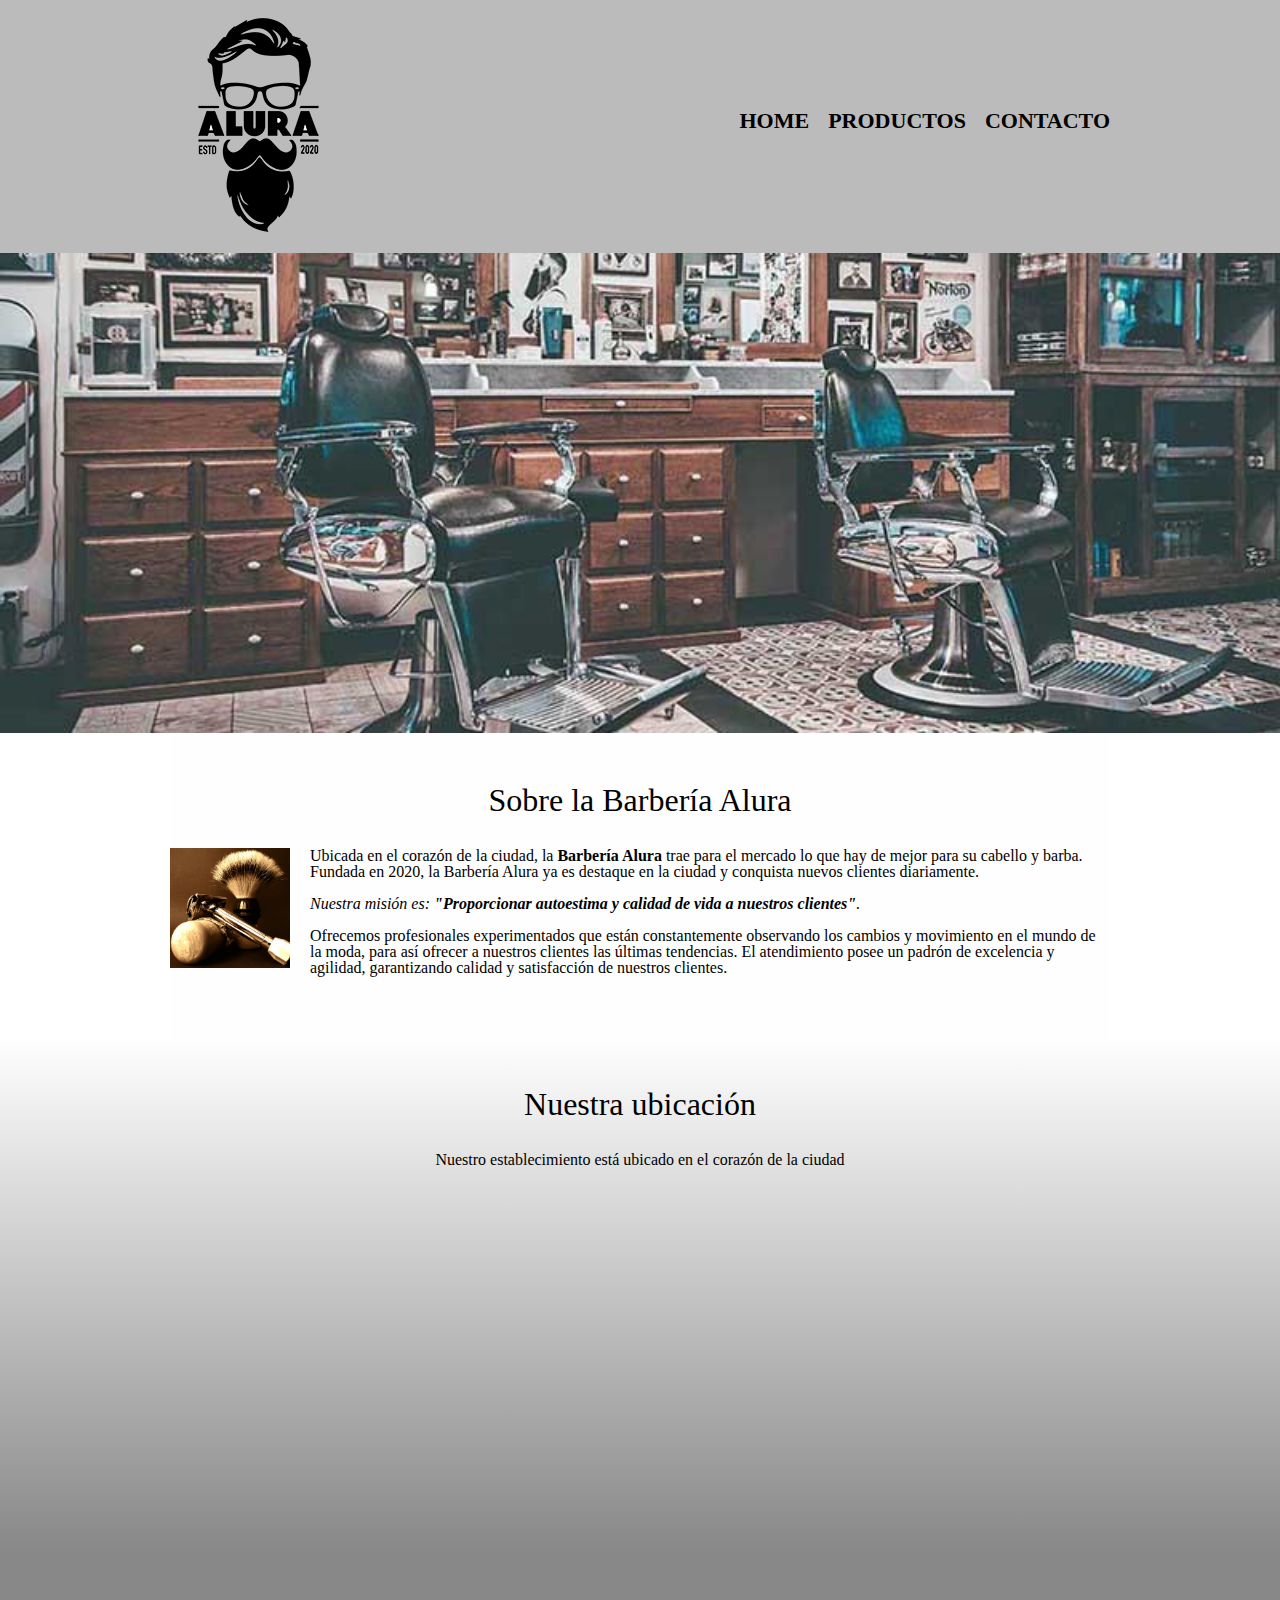
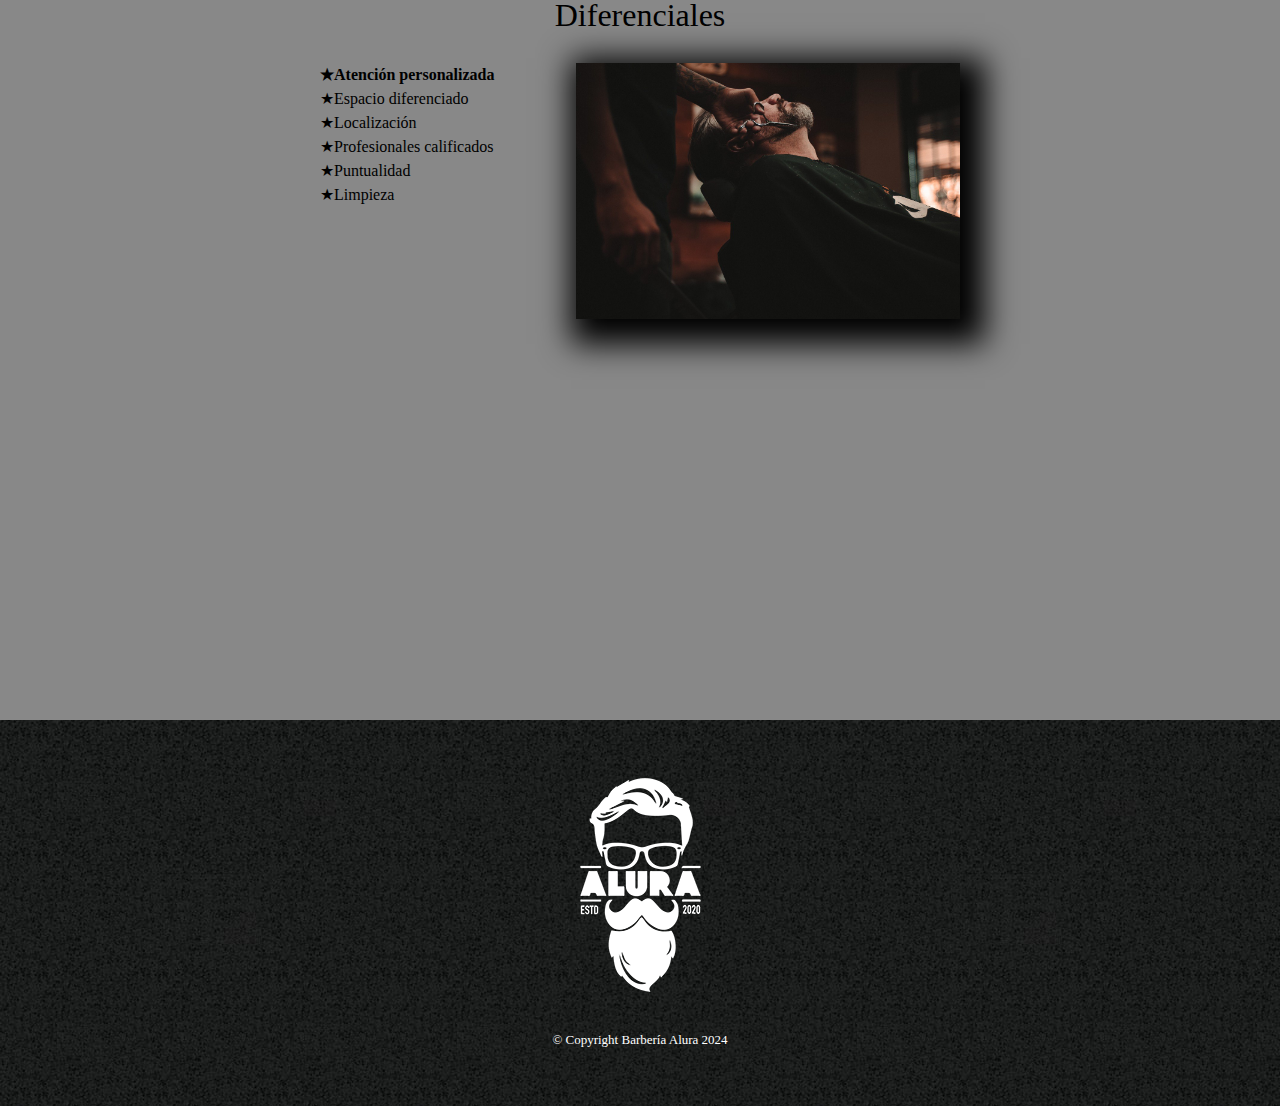
<file: index.html>
<!DOCTYPE html>

<html lang="es">
    
    <head>

        <meta charset="UTF-8"> 
        <meta name="viewport" content="width=device-width">
        <title>Barbería Alura</title>
        <link rel="stylesheet" href="reset.css">
        <link rel="stylesheet" href="style.css">
        <!--Google fonts-->
        <link rel="preconnect" href="https://fonts.googleapis.com">
        <link rel="preconnect" href="https://fonts.gstatic.com" crossorigin>
        <link href="https://fonts.googleapis.com/css2?family=Montserrat:ital,wght@0,100..900;1,100..900&display=swap" rel="stylesheet">
        <!--/Google fonts-->
    
    </head>

    <body>
        <header>
            <div class="caja">
                <h1><img src="img/logo/logo.png" alt=""></h1>
                <nav>
                    <ul>
                        <li><a href="index.html">Home</a></li>
                        <li><a href="productos.html">Productos</a></li>
                        <li><a href="contacto.html">Contacto</a></li>
                    </ul>
                </nav>
            </div>
        </header>

        <main>

            <img class="banner" src="img/banner/banner.jpg">
    
            <section class="principal">
    
                <h2 class="titulo-principal">Sobre la Barbería Alura</h2>

                <img class="utensilios" src="img/diferenciales/utensilios.jpg" alt="Utensilios de un barbero">
        
                <p>Ubicada en el corazón de la ciudad, la <strong>Barbería Alura</strong> trae para el mercado lo que hay de mejor para su cabello y barba. Fundada en 2020, la Barbería Alura ya es destaque en la ciudad y conquista nuevos clientes diariamente.</p>
        
                <p id="mision"><em>Nuestra misión es: <strong>"Proporcionar autoestima y calidad de vida a nuestros clientes"</strong>.</em></p>
        
                <p>Ofrecemos profesionales experimentados que están constantemente observando los cambios y movimiento en el mundo de la moda, para así ofrecer a nuestros clientes las últimas tendencias. El atendimiento posee un padrón de excelencia y agilidad, garantizando calidad y satisfacción de nuestros clientes.</p> 
            
            </section>

            <section class="mapa">
                <h3 class="titulo-principal">Nuestra ubicación</h3>
                <p>Nuestro establecimiento está ubicado en el corazón de la ciudad</p>
                <div class="mapa-contenido">
                    <iframe src="https://www.google.com/maps/embed?pb=!1m18!1m12!1m3!1d3656.4498554516376!2d-46.63454744984941!3d-23.58819424720129!2m3!1f0!2f0!3f0!3m2!1i1024!2i768!4f13.1!3m3!1m2!1s0x94ce5a2b2ed7f3a1%3A0xab35da2f5ca62674!2sCaelum%20-%20Education%20and%20Innovation!5e0!3m2!1sen!2smx!4v1710805303218!5m2!1sen!2smx" width="100%" height="300" style="border:0;" allowfullscreen="" loading="lazy" referrerpolicy="no-referrer-when-downgrade"></iframe>
                </div>
            </section>

            <section class="diferenciales">

                <h3 class="titulo-principal">Diferenciales</h3>

                <div class="contenido-diferenciales">

                    <ul class="lista-diferenciales">
                        <li class="items">Atención personalizada</li>
                        <li class="items">Espacio diferenciado</li>
                        <li class="items">Localización</li>
                        <li class="items">Profesionales calificados</li>
                        <li class="items">Puntualidad</li>
                        <li class="items">Limpieza</li>
                    </ul><img src="img/diferenciales/diferenciales.jpg" class="imagenDiferenciales">
        
                </div>
                <div class="video">
                    <iframe width="100%" height="315" src="https://www.youtube.com/embed/wcVVXUV0YUY?si=IMqcPCKpRLIYbbHn" title="YouTube video player" frameborder="0" allow="accelerometer; autoplay; clipboard-write; encrypted-media; gyroscope; picture-in-picture; web-share" allowfullscreen></iframe>
                </div>
            </section>


        </main>

        <footer>
            <img src="img/logo/logo-blanco.png">
            <p class="copyright">&copy Copyright Barbería Alura 2024</p>
        </footer>
    </body>
</html>
</file>
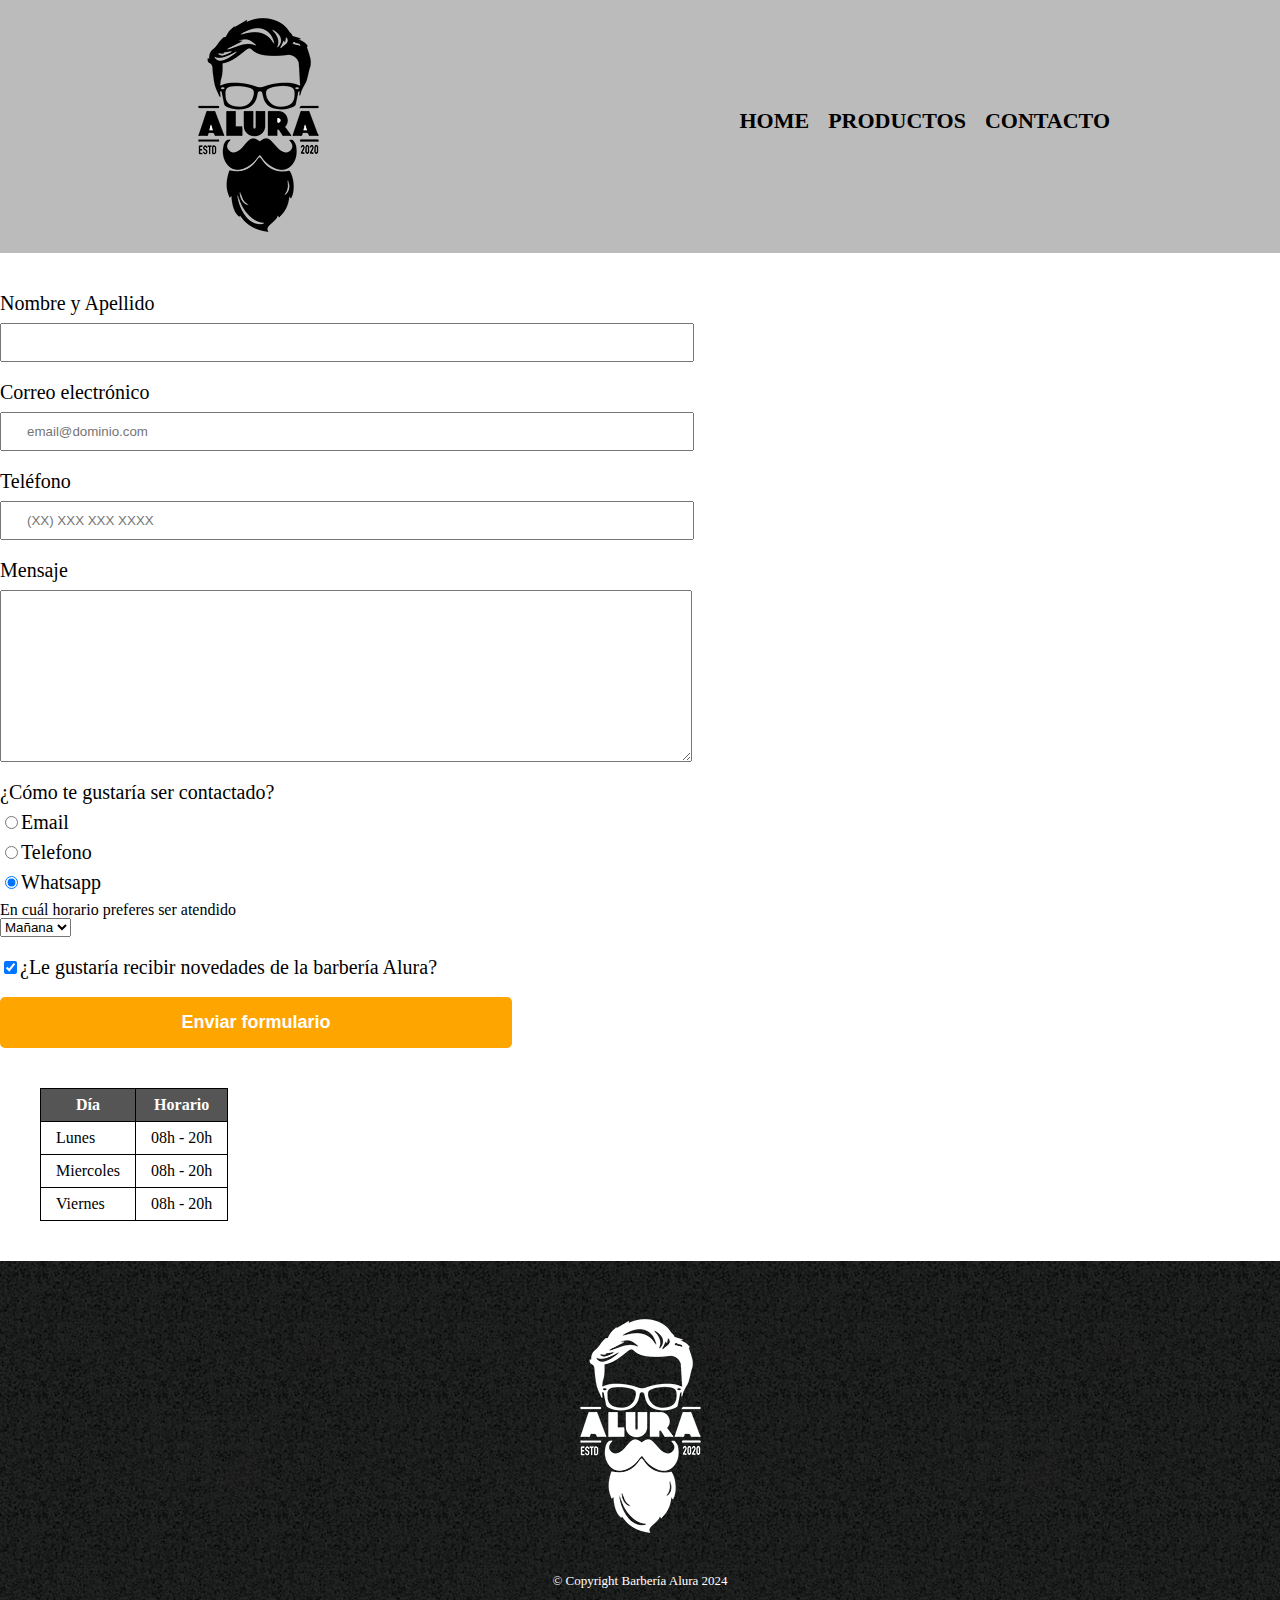
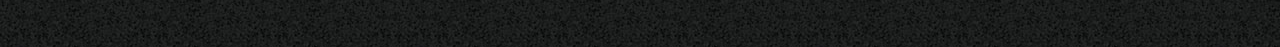
<file: contacto.html>
<!DOCTYPE html>
<html>
    <head>
        <meta charset="UTF-8">
        <title>Productos - Barbería Alura</title>
        <link rel="stylesheet" href="reset.css">
        <link rel="stylesheet" href="style.css">
    </head>
    <body>
        <header>
            <div class="caja">
                <h1><img src="img/logo/logo.png" alt="Logo de la Barbería Alura"></h1>
                <nav>
                    <ul>
                        <li><a href="index.html">Home</a></li>
                        <li><a href="productos.html">Productos</a></li>
                        <li><a href="contacto.html">Contacto</a></li>
                    </ul>
                </nav>
            </div>
        </header>
        <main>
            <form>
                <label for="nombreApellido">Nombre y Apellido</label>
                <input type="text" id="nombreApellido" class="input-padron" required>

                <label for="correo">Correo electrónico</label>
                <input type="email" id="correo" class="input-padron" required placeholder="email@dominio.com">
            

                <label for="telefono">Teléfono</label>
                <input type="tel" id="telefono" class="input-padron" required placeholder="(XX) XXX XXX XXXX">

                <label for="mensaje">Mensaje</label>
                <textarea id="mensaje" cols="70" rows="10" class="input-padron" required></textarea>

                <fieldset>

                    <p class="test" id="test">¿Cómo te gustaría ser contactado?</p>
    
                    <label for="radio-email"><input name="contacto" type="radio" value="Email" id="radio-email">Email</label>
    
                    <label for="radio-telefono"><input name="contacto" type="radio" value="Telefono" id="radio-telefono">Telefono</label>
    
                    <label for="radio-whatsapp"><input name="contacto" type="radio" value="Whatsapp" id="radio-whatsapp" checked>Whatsapp</label>
                </fieldset>

                <fieldset>
                    <legend>En cuál horario preferes ser atendido</legend>
                    <select>
                        <option>Mañana</option>
                        <option>Tarde</option>
                        <option>Noche</option>
                    </select>
                </fieldset>

                <label class="checkbox"><input type="checkbox" checked>¿Le gustaría recibir novedades de la barbería Alura?</label>

                <input type="submit" value="Enviar formulario" class="enviar">
            </form>

            <table>
                <thead>
                    <tr>
                        <th>Día</th>
                        <th>Horario</th>
                    </tr>
                </thead>
                <tbody>
                    <tr>
                        <td>Lunes</td>
                        <td>08h - 20h</td>
                    </tr>
                    <tr>
                        <td>Miercoles</td>
                        <td>08h - 20h</td>
                    </tr>
                    <tr>
                        <td>Viernes</td>
                        <td>08h - 20h</td>
                    </tr>
                </tbody>
            </table>

        </main>
        <footer>
            <img src="img/logo/logo-blanco.png" alt="Logo de la barbería Alura">
            <p class="copyright">&copy Copyright Barbería Alura 2024</p>
        </footer>
    </body>
</html>
</file>
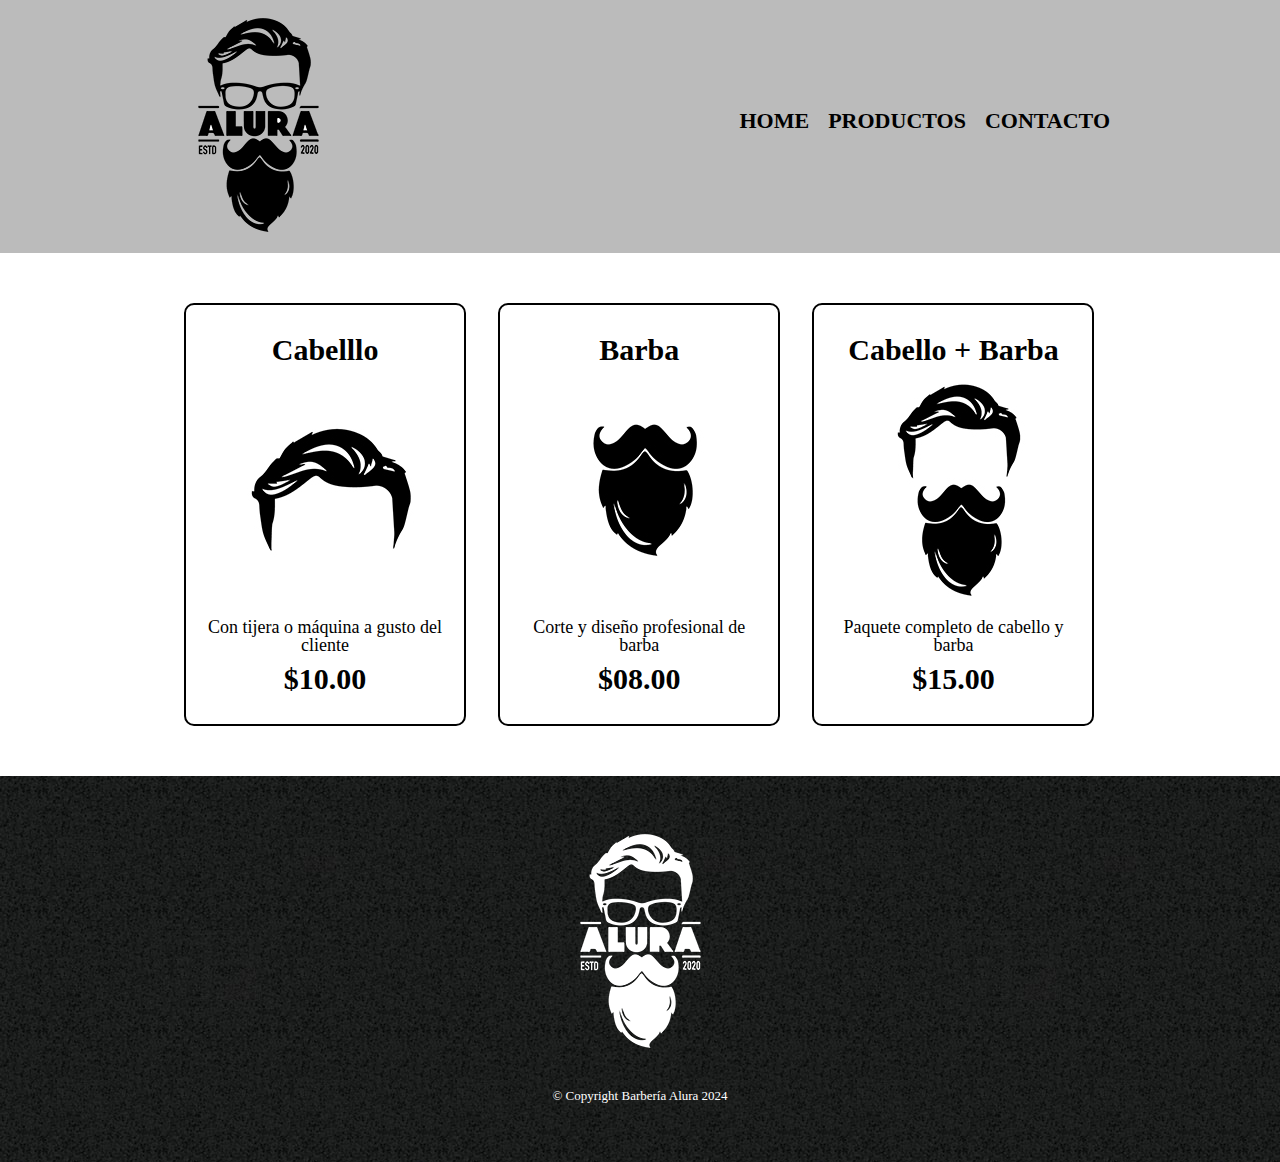
<file: productos.html>
<!DOCTYPE html>
<html>
    <head>
        <meta charset="UTF-8">
        <title>Productos - Barbería Alura</title>
        <link rel="stylesheet" href="reset.css">
        <link rel="stylesheet" href="style.css">
    </head>
    <body>
        <header>
            <div class="caja">
                <h1><img src="img/logo/logo.png" alt=""></h1>
                <nav>
                    <ul>
                        <li><a href="index.html">Home</a></li>
                        <li><a href="productos.html">Productos</a></li>
                        <li><a href="contacto.html">Contacto</a></li>
                    </ul>
                </nav>
            </div>
        </header>

        <main>
            <ul class="productos">
                <li>
                    <h2>Cabelllo</h2>
                    <img src="img/servicios/cabello.jpg" alt="">
                    <p class="productoDescripcion">Con tijera o máquina a gusto del cliente</p>
                    <p class="productoPrecio">$10.00</p>
                </li>
                <li>
                    <h2>Barba</h2>
                    <img src="img/servicios/barba.jpg" alt="">
                    <p class="productoDescripcion">Corte y diseño profesional de barba</p>
                    <p class="productoPrecio">$08.00</p>
                </li>
                <li>
                    <h2>Cabello + Barba</h2>
                    <img src="img/servicios/cabello+barba.jpg" alt="">
                    <p class="productoDescripcion">Paquete completo de cabello y barba</p>
                    <p class="productoPrecio">$15.00</p>
                </li>
            </ul>
        </main>

        <footer>
            <img src="img/logo/logo-blanco.png">
            <p class="copyright">&copy Copyright Barbería Alura 2024</p>
        </footer>
    </body>
</html>
</file>
<file: style.css>
body{
// <uniquifier>: Use a unique and descriptive class name
// <weight>: Use a value from 100 to 900

.montserrat-<uniquifier> {
  font-family: "Montserrat", sans-serif;
  font-optical-sizing: auto;
  font-weight: <weight>;
  font-style: normal;
}
}

header {
    background-color: #BBBBBB;
    padding: 20 px;
}

.caja{
    width: 940px;
    position: relative;
    margin: 0 auto;
}

nav{
    position: absolute;
    top: 110px;
    right: 0;
}

nav li{
    display: inline;
    margin: 0 0 0 15px
}

nav a{
    text-transform: uppercase;
    color: #000000;
    font-weight: bold;
    font-size: 22px;
    text-decoration: none;
}

nav a:hover{
    color: #c78c19;
    text-decoration: underline;
}

.productos{
    width: 940px;
    margin: 0 auto;
    padding: 50px;
}

.productos li{
    display: inline-block;
    text-align: center;
    width: 30%;
    vertical-align: top;
    margin: 0 1.5%;
    padding: 30px 20px;
    box-sizing: border-box;
    border: 2px solid #000000;
    border-radius: 10px;
}

.productos li:hover{
    border-color: #c78c19;
}

.productos li:active{
    border-color: #088C19;
}

.productos h2{
    font-size: 30px;
    font-weight: bold;
}

.productos li:hover h2{
    font-size: 33px;
}

.productoDescripcion{
    font-size: 18px;
}

.productoPrecio{
    font-size: 30px;
    font-weight: bold;
    margin-top: 10px;
}

footer{
    text-align: center;
    background: url(img/logo/bg.jpg);
    padding: 40px;
}

.copyright{
    color: #FFFFFF;
    font-size: 13px;
    margin: 20px;
}

/*******************
    CONTACTO
********************/


form{
    margin: 40px 0;
}

form label, form p{
    display: block;
    font-size: 20px;
    margin: 0 0 10px;
}

.input-padron{
    display: block;
    margin: 0 0 20px;
    padding: 10px 25px;
    width: 50%;
}

.checkbox{
    margin: 20px 0;
}

.enviar{
    width: 40%;
    padding: 15px;
    font-size: 18px;
    font-weight: bold;
    color: white;
    background: orange;
    border: none;
    border-radius: 5px;
    transition: 1s all;
    cursor:pointer;
}

.enviar:hover{
    background: darkorange;
    transform: scale(1.2);
}

table{
    margin: 40px 40px;
}

thead{
    background: #555555;
    color: white;
    font-weight: bold;
}

td, th{
    border: 1px solid #000000;
    padding: 8px 15px;
}

/*CSS Para nuestra página home*/

.banner{
    width: 100%;
}

.principal{
    padding: 3em 0;
    background-color: #FEFEFE;
    width: 940px;
    margin: 0 auto;
}

.titulo-principal{
    text-align: center;
    font-size: 2em;
    margin: 0 0 1em;
    clear: left;
}

.principal p{
    margin: 0 0 1em;
}

.principal strong{
    font-weight: bold;
}

.principal em{
    font-style: italic;
}

.utensilios{
    width: 120px;
    float: left;
    margin: 0 20px 20px 0;
}

.mapa{
    padding: 3em 0;
    background: linear-gradient(#FEFEFE, #888888);
}

.diferenciales{
    padding: 3em 0;
    background-color: #888888;
}

.mapa p{
    margin: 0 0 2em;
    text-align: center;
}

.mapa-contenido{
    width: 940px;
    margin: 0 auto;
}

.contenido-diferenciales{
    width: 640px;
    margin: 0 auto;
}

.imagenDiferenciales{
    width: 60%;
    display: inline-block;
    box-shadow: 10px 10px 30px 15px #000000;
}

.imagenDiferenciales:hover{
    opacity: 0.3;
}

.items{
    line-height: 1.5;
}

.items::before{
    content: "★";
}

.items:first-child{
    font-weight: bold;
}

.lista-diferenciales{
    width: 40%;
    display: inline-block;
    vertical-align: top;
}

.video{
    width: 560px;
    margin: 1em auto;
}

@media screen and (max-width:480px){
    h1{
        text-align: center;
    }

    nav{
        position: static;
    }
    .caja, .principal, .mapa-contenido, .contenido-diferenciales, .video{
        width: auto;
    }
    .lista-diferenciales, .imagenDiferenciales{
        width: 100% 
    }
}
</file>
